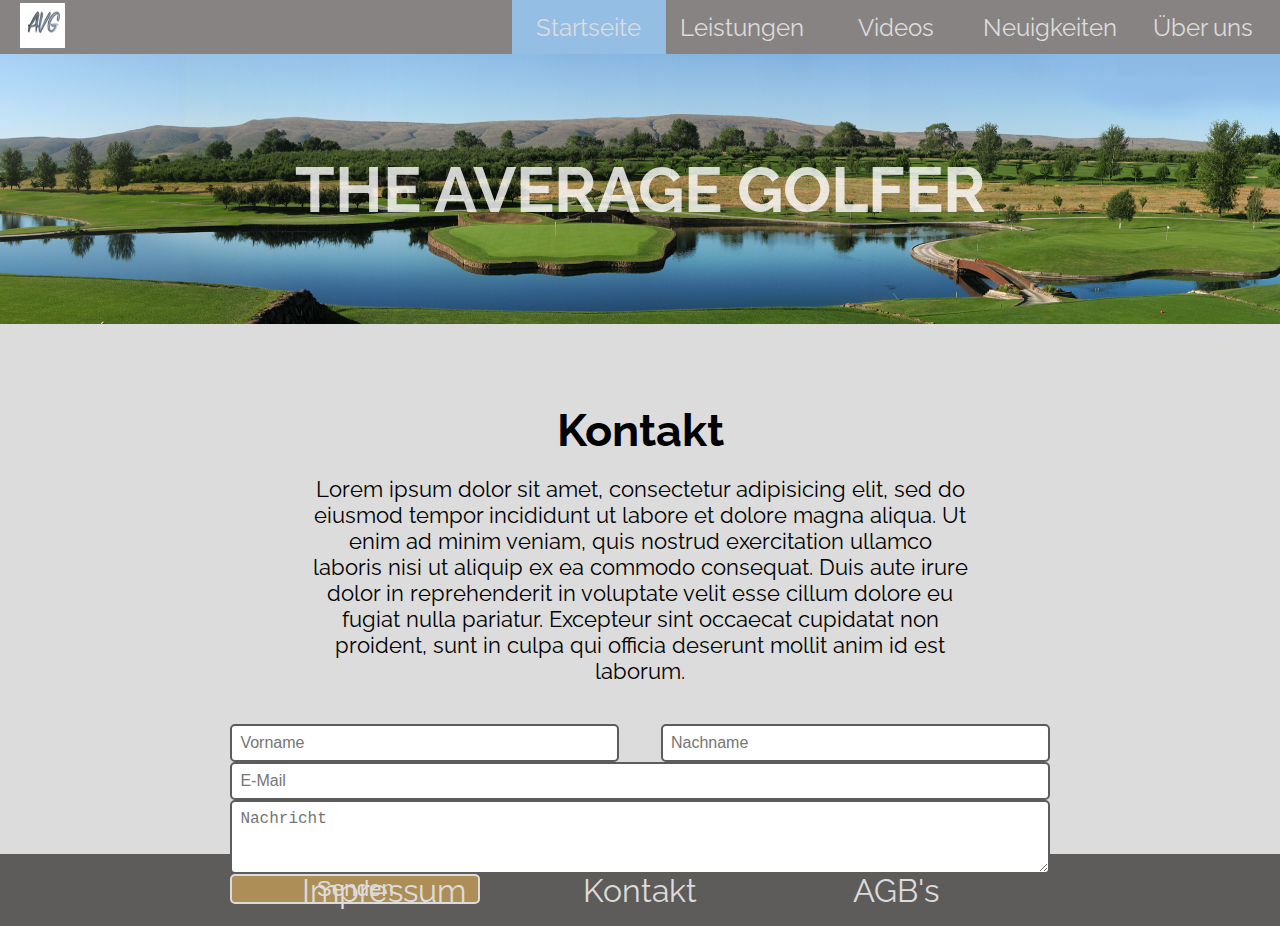
<file: Golfseite Average Golfer/AVG/AVG/kontakt.html>
<!DOCTYPE html>
<html lang="de">

	<head>
		<meta charset="utf-8">
		<meta name="viewport" content="width=device-width, initial-scale=1">
		<title>The Average Golfer</title>
		<link rel="stylesheet" type="text/css" href="CSS/main.css">
    <link href="https://fonts.googleapis.com/css?family=Lato|Raleway" rel="stylesheet">
		<script type="text/javascript" src="JS/index.js">

		</script>
	</head>

	<body>

    <!-- Navigationsleiste -->

    <nav>
      <div>
        <a href="index.html">
          <img src="Pics/AVG Logo SVG.png" alt="AVG Logo" id="logo-klein" >
        </a>
      </div>

      <ul class="nav-links">
        <li><a href="index.html" class="active">Startseite</a></li>
        <li><a href="leistungen.html">Leistungen</a></li>
        <li><a href="videos.html">Videos</a></li>
        <li><a href="neuigkeiten.html">Neuigkeiten</a></li>
        <li><a href="ueberuns.html">Über uns</a></li>
<!-- Drop Menu -->
      </ul>
      <div id="myMenu" class="menu">
        <a href="javascript:void(0)" class="closebtn" onclick="closeNav()">&times;</a>
        <a href="index.html" class="menu-link active">Startseite</a>
        <a href="leistungen.html" class="menu-link">Leistungen</a>
        <a href="videos.html" class="menu-link">Videos</a>
        <a href="neuigkeiten.html" class="menu-link">Neuigkeiten</a>
        <a href="ueberuns.html" class="menu-link">Über Uns</a>
      </div>

    <span id="open" onclick="openNav()">&equiv;</span>
    </nav>

<!-- Header Bildbereich -->

    <header>
    <div class="header-bild">
      <h1>THE AVERAGE GOLFER</h1>
    </div>

  </header>

<!-- Kontaktbereich -->

  <main>

    <section id="kontakt-bereich">

			<header id="intro-container">
				<h1>Kontakt</h1>
				<p>Lorem ipsum dolor sit amet, consectetur adipisicing elit, sed do eiusmod tempor incididunt ut labore et dolore magna aliqua. Ut enim ad minim veniam, quis nostrud exercitation ullamco laboris nisi ut aliquip ex ea commodo consequat. Duis aute irure dolor in reprehenderit in voluptate velit esse cillum dolore eu fugiat nulla pariatur. Excepteur sint occaecat cupidatat non proident, sunt in culpa qui officia deserunt mollit anim id est laborum.</p>
			</header>

			<form id="kontakt-formular" action="kontakt.html" method="post">

				<div>
          <!-- <label for="vorname" class="screenreader">Vorname:</label> -->
  				<input id="vorname" type="text" name="vorname" placeholder="Vorname">
  				<!-- <label for="nachname" class="screenreader">Nachname:</label> -->
  				<input id="nachname" type="text" name="nachname" placeholder="Nachname">
        </div>

				<!-- <label for="email" class="screenreader">E-Mail:</label> -->
				<input id="email" type="text" name="email" placeholder="E-Mail"
				pattern="(?:[a-z0-9!#$%&'*+\/=?^_`{|}~-]+(?:\.[a-z0-9!#$%&'*+\/=?^_`{|}~-]+)*|'(?:[\x01-\x08\x0b\x0c\x0e-\x1f\x21\x23-\x5b\x5d-\x7f]|\\[\x01-\x09\x0b\x0c\x0e-\x7f])*')@(?:(?:[a-z0-9](?:[a-z0-9-]*[a-z0-9])?\.)+[a-z0-9](?:[a-z0-9-]*[a-z0-9])?|\[(?:(?:(2(5[0-5]|[0-4][0-9])|1[0-9][0-9]|[1-9]?[0-9]))\.){3}(?:(2(5[0-5]|[0-4][0-9])|1[0-9][0-9]|[1-9]?[0-9])|[a-z0-9-]*[a-z0-9]:(?:[\x01-\x08\x0b\x0c\x0e-\x1f\x21-\x5a\x53-\x7f]|\\[\x01-\x09\x0b\x0c\x0e-\x7f])+)\])"
				title="Gib eine gültige E-Mail Adresse ein!">
				<!-- <label for="nachricht"class="screenreader" >Nachricht:</label> -->
				<textarea id="nachricht" name="Nachricht" placeholder="Nachricht"></textarea>
			  <button id="absendenbutton" class="btn-typ4" type="submit" name="absendenbutton">Senden</button>

			</form>
		</section>



  </main>

	<footer id="kontakt-footer">

			<a href="#" >Impressum</a>
			<a href="kontakt.html#kontakt-bereich" >Kontakt</a>
			<a href="#" >AGB's</a>

	</footer>

	</body>

</html>
</file>
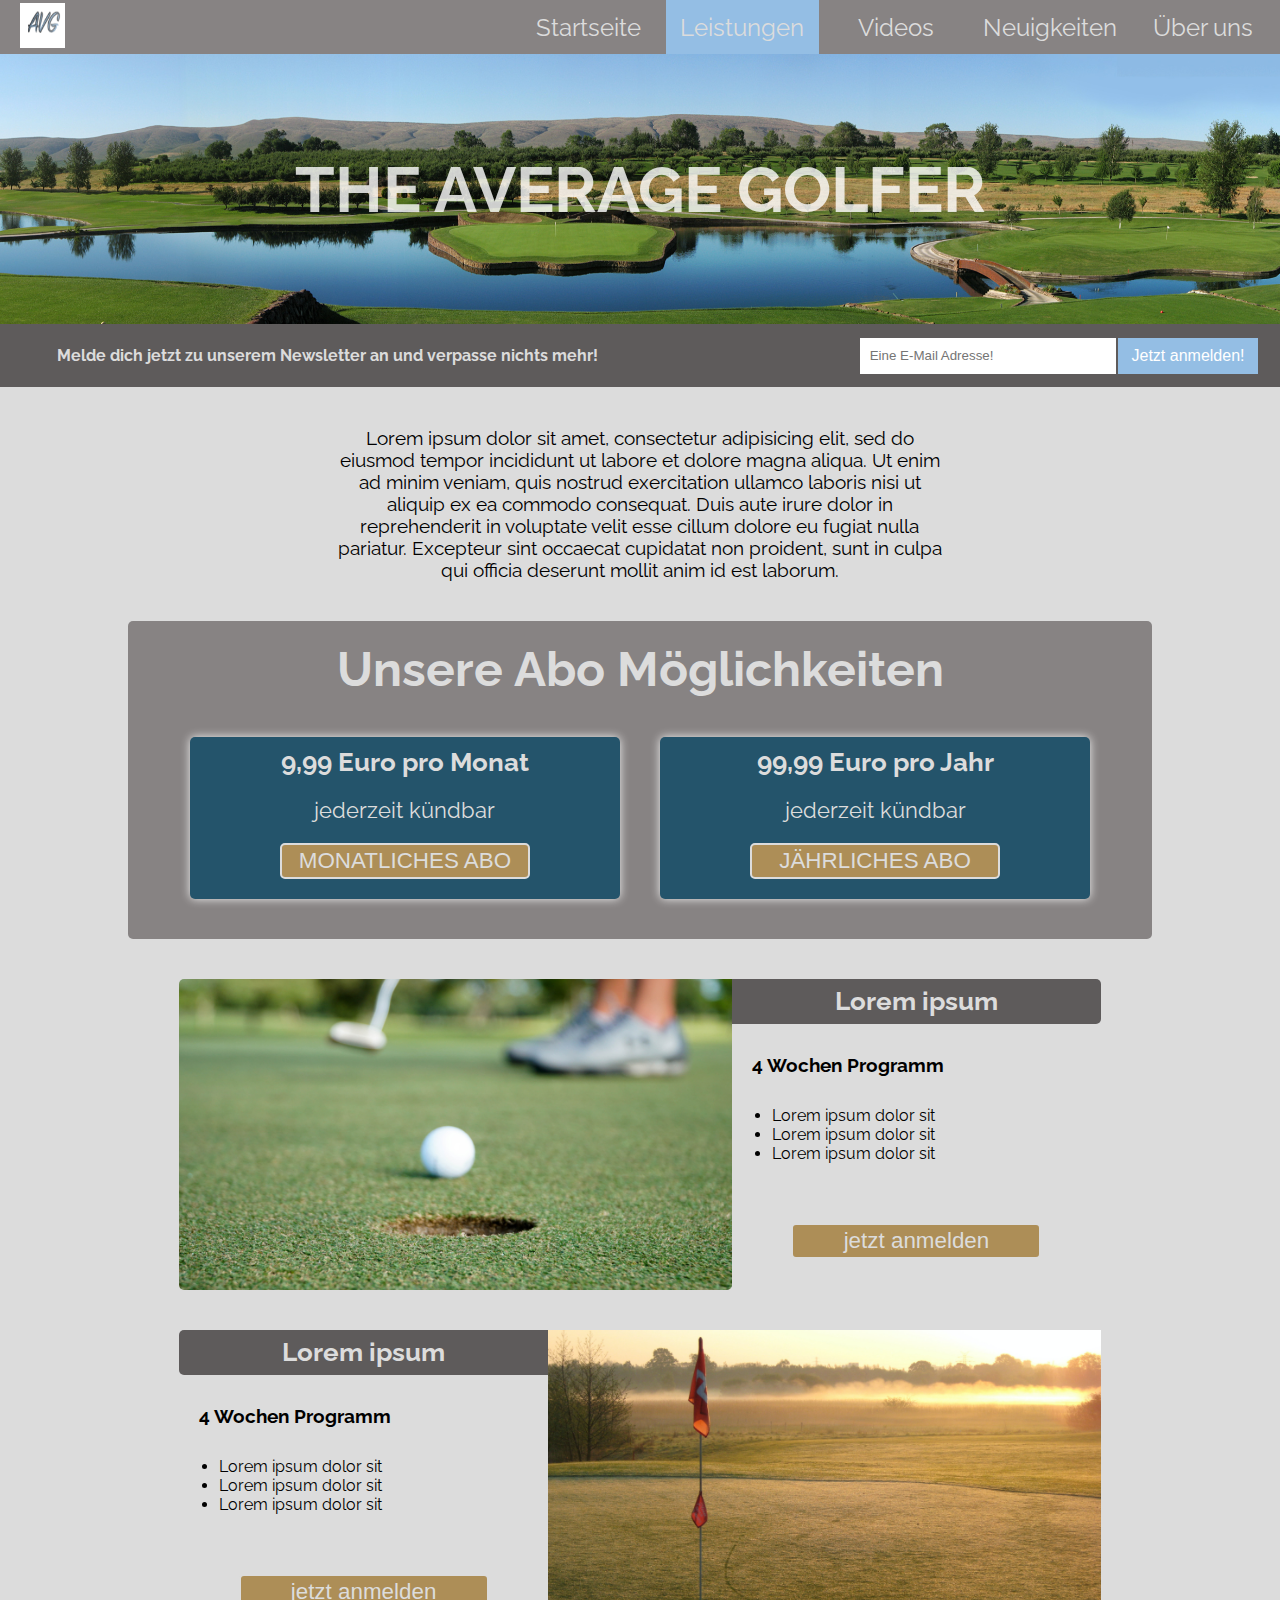
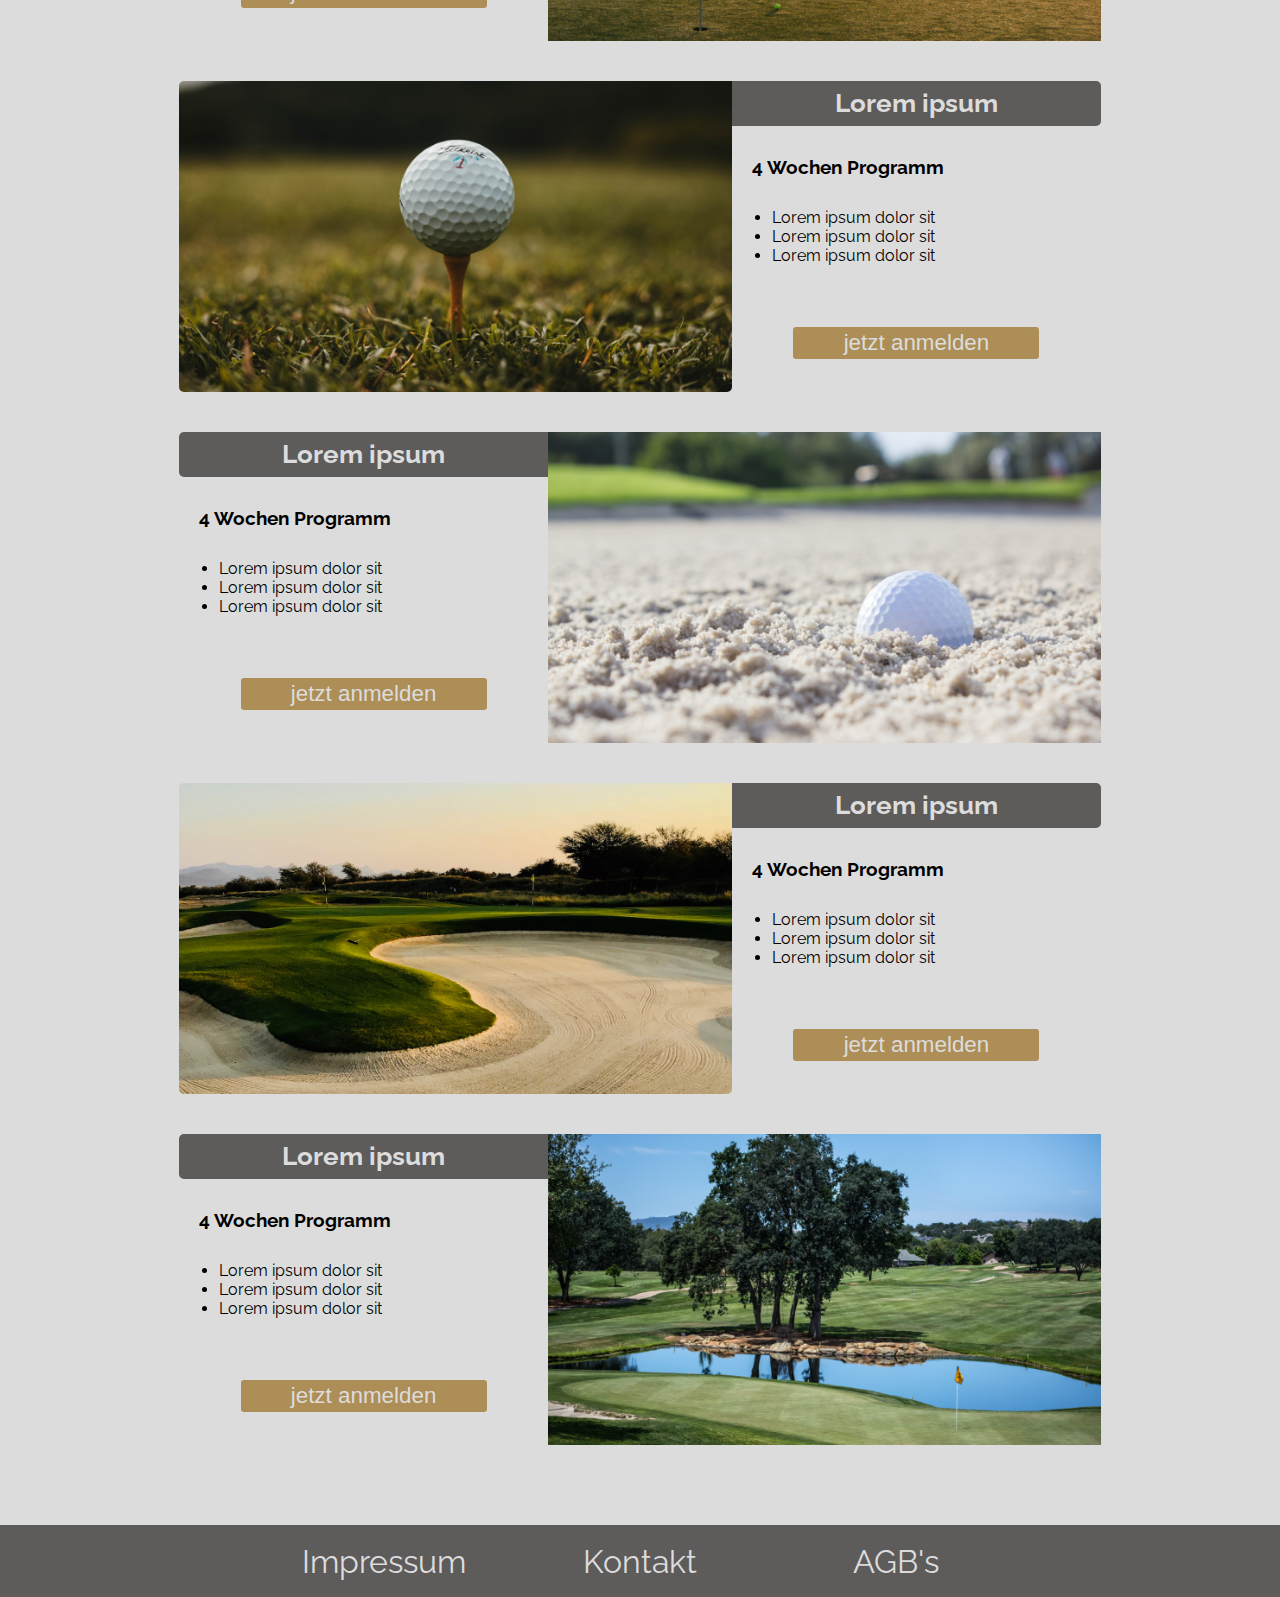
<file: Golfseite Average Golfer/AVG/AVG/leistungen.html>
<!DOCTYPE html>
<html lang="de">

	<head>
		<meta charset="utf-8">
		<meta name="viewport" content="width=device-width, initial-scale=1">
		<title>Leistungen</title>
		<link rel="stylesheet" type="text/css" href="CSS/main.css">
    <link href="https://fonts.googleapis.com/css?family=Lato|Raleway" rel="stylesheet">
		<script type="text/javascript" src="JS/index.js">

		</script>
	</head>

	<body>

    <!-- Navigationsleiste -->

    <nav>
      <div>
        <a href="index.html">
          <img src="Pics/AVG Logo SVG.png" alt="AVG Logo" id="logo-klein" >
        </a>
      </div>

      <ul class="nav-links">
        <li><a href="index.html">Startseite</a></li>
        <li><a href="leistungen.html"  class="active">Leistungen</a></li>
        <li><a href="videos.html">Videos</a></li>
        <li><a href="neuigkeiten.html">Neuigkeiten</a></li>
        <li><a href="ueberuns.html">Über uns</a></li>
<!-- Drop Menu -->
      </ul>
      <div id="myMenu" class="menu">
        <a href="javascript:void(0)" class="closebtn" onclick="closeNav()">&times;</a>
        <a href="index.html" class="menu-link">Startseite</a>
        <a href="leistungen.html" class="menu-link active">Leistungen</a>
        <a href="videos.html" class="menu-link">Videos</a>
        <a href="neuigkeiten.html" class="menu-link">Neuigkeiten</a>
        <a href="ueber-uns.html" class="menu-link">Über Uns</a>
      </div>

    <span id="open" onclick="openNav()">&equiv;</span>
    </nav>

<!-- Header Bildbereich -->

    <header>
    <div class="header-bild">
      <h1>THE AVERAGE GOLFER</h1>
    </div>

  </header>

  <!-- Newsletterbereich -->

  <section id="newsletter">
    <div >
      <p><strong>Melde dich jetzt zu unserem Newsletter an und verpasse nichts mehr!</strong></p>
    </div>

    <form id="news" action="index.html" method="post">
      <label for="email-input"></label>
      <input type="email" name="e-mail" placeholder=" Eine E-Mail Adresse!"
      pattern="(?:[a-z0-9!#$%&'*+\/=?^_`{|}~-]+(?:\.[a-z0-9!#$%&'*+\/=?^_`{|}~-]+)*|'(?:[\x01-\x08\x0b\x0c\x0e-\x1f\x21\x23-\x5b\x5d-\x7f]|\\[\x01-\x09\x0b\x0c\x0e-\x7f])*')@(?:(?:[a-z0-9](?:[a-z0-9-]*[a-z0-9])?\.)+[a-z0-9](?:[a-z0-9-]*[a-z0-9])?|\[(?:(?:(2(5[0-5]|[0-4][0-9])|1[0-9][0-9]|[1-9]?[0-9]))\.){3}(?:(2(5[0-5]|[0-4][0-9])|1[0-9][0-9]|[1-9]?[0-9])|[a-z0-9-]*[a-z0-9]:(?:[\x01-\x08\x0b\x0c\x0e-\x1f\x21-\x5a\x53-\x7f]|\\[\x01-\x09\x0b\x0c\x0e-\x7f])+)\])"
      title=" Gib eine gültige E-Mail Adresse ein!">

      <button class="btn-typ1" type="submit" name="button">Jetzt anmelden!</button>
    </form>
  </section>

  <main>
    <p id="anbot-beschr" >Lorem ipsum dolor sit amet, consectetur adipisicing elit, sed do eiusmod tempor incididunt ut labore et dolore magna aliqua. Ut enim ad minim veniam, quis nostrud exercitation ullamco laboris nisi ut aliquip ex ea commodo consequat. Duis aute irure dolor in reprehenderit in voluptate velit esse cillum dolore eu fugiat nulla pariatur. Excepteur sint occaecat cupidatat non proident, sunt in culpa qui officia deserunt mollit anim id est laborum.</p>
    <section class="abo">
      <h2>Unsere Abo Möglichkeiten</h2>
      <div >
        <article class="anbot">
          <h2>9,99 Euro pro Monat</h2>
          <p>jederzeit kündbar</p>
          <button type="button" class="btn-typ4">MONATLICHES ABO</button>
        </article>
        <article class="anbot">
          <h2>99,99 Euro pro Jahr</h2>
          <p>jederzeit kündbar</p>
          <button type="button" class="btn-typ4">JÄHRLICHES ABO</button>
        </article>
      </div>
    </section>

    <section class="leist-box1">
      <img src="Pics/Putting.jpg" alt="Putting Foto">
      <article class="leist-box-inhalt1">
        <h2>Lorem ipsum</h2>
        <h3>4 Wochen Programm</h3>
        <ul>
          <li>Lorem ipsum dolor sit</li>
          <li>Lorem ipsum dolor sit</li>
          <li>Lorem ipsum dolor sit</li>
        </ul>
        <button type="button" class="btn-typ4">jetzt anmelden</button>
      </article>
    </section>

    <section class="leist-box2">
      <img src="Pics/Chipping.jpg" alt="Chipping Foto">
      <article class="leist-box-inhalt2">
        <h2>Lorem ipsum</h2>
        <h3>4 Wochen Programm</h3>
        <ul>
          <li>Lorem ipsum dolor sit</li>
          <li>Lorem ipsum dolor sit</li>
          <li>Lorem ipsum dolor sit</li>
        </ul>
        <button type="button" class="btn-typ4">jetzt anmelden</button>
      </article>
    </section>

    <section class="leist-box1">
      <img src="Pics/Abschlag.jpg" alt="Driver Foto">
      <article class="leist-box-inhalt1">
        <h2>Lorem ipsum</h2>
        <h3>4 Wochen Programm</h3>
        <ul>
          <li>Lorem ipsum dolor sit</li>
          <li>Lorem ipsum dolor sit</li>
          <li>Lorem ipsum dolor sit</li>
        </ul>
        <button type="button" class="btn-typ4">jetzt anmelden</button>
      </article>
    </section>

    <section class="leist-box2">
      <img src="Pics/Bunker.jpg" alt="Bunker Foto">
      <article class="leist-box-inhalt2">
        <h2>Lorem ipsum</h2>
        <h3>4 Wochen Programm</h3>
        <ul>
          <li>Lorem ipsum dolor sit</li>
          <li>Lorem ipsum dolor sit</li>
          <li>Lorem ipsum dolor sit</li>
        </ul>
        <button type="button" class="btn-typ4">jetzt anmelden</button>
      </article>
    </section>

    <section class="leist-box1">
      <img src="Pics/Kurs.jpg" alt="Kurs Foto">
      <article class="leist-box-inhalt1">
        <h2>Lorem ipsum</h2>
        <h3>4 Wochen Programm</h3>
        <ul>
          <li>Lorem ipsum dolor sit</li>
          <li>Lorem ipsum dolor sit</li>
          <li>Lorem ipsum dolor sit</li>
        </ul>
        <button type="button" class="btn-typ4">jetzt anmelden</button>
      </article>
    </section>

    <section class="leist-box2">
      <img src="Pics/Kurs 2.jpg" alt="Kurs2 Foto">
      <article class="leist-box-inhalt2">
        <h2>Lorem ipsum</h2>
        <h3>4 Wochen Programm</h3>
        <ul>
          <li>Lorem ipsum dolor sit</li>
          <li>Lorem ipsum dolor sit</li>
          <li>Lorem ipsum dolor sit</li>
        </ul>
        <button type="button" class="btn-typ4">jetzt anmelden</button>
      </article>
    </section>

  </main>


	<footer>

			<a href="#" >Impressum</a>
			<a href="kontakt.html#kontakt-bereich" >Kontakt</a>
			<a href="#" >AGB's</a>

	</footer>

	</body>

</html>
</file>
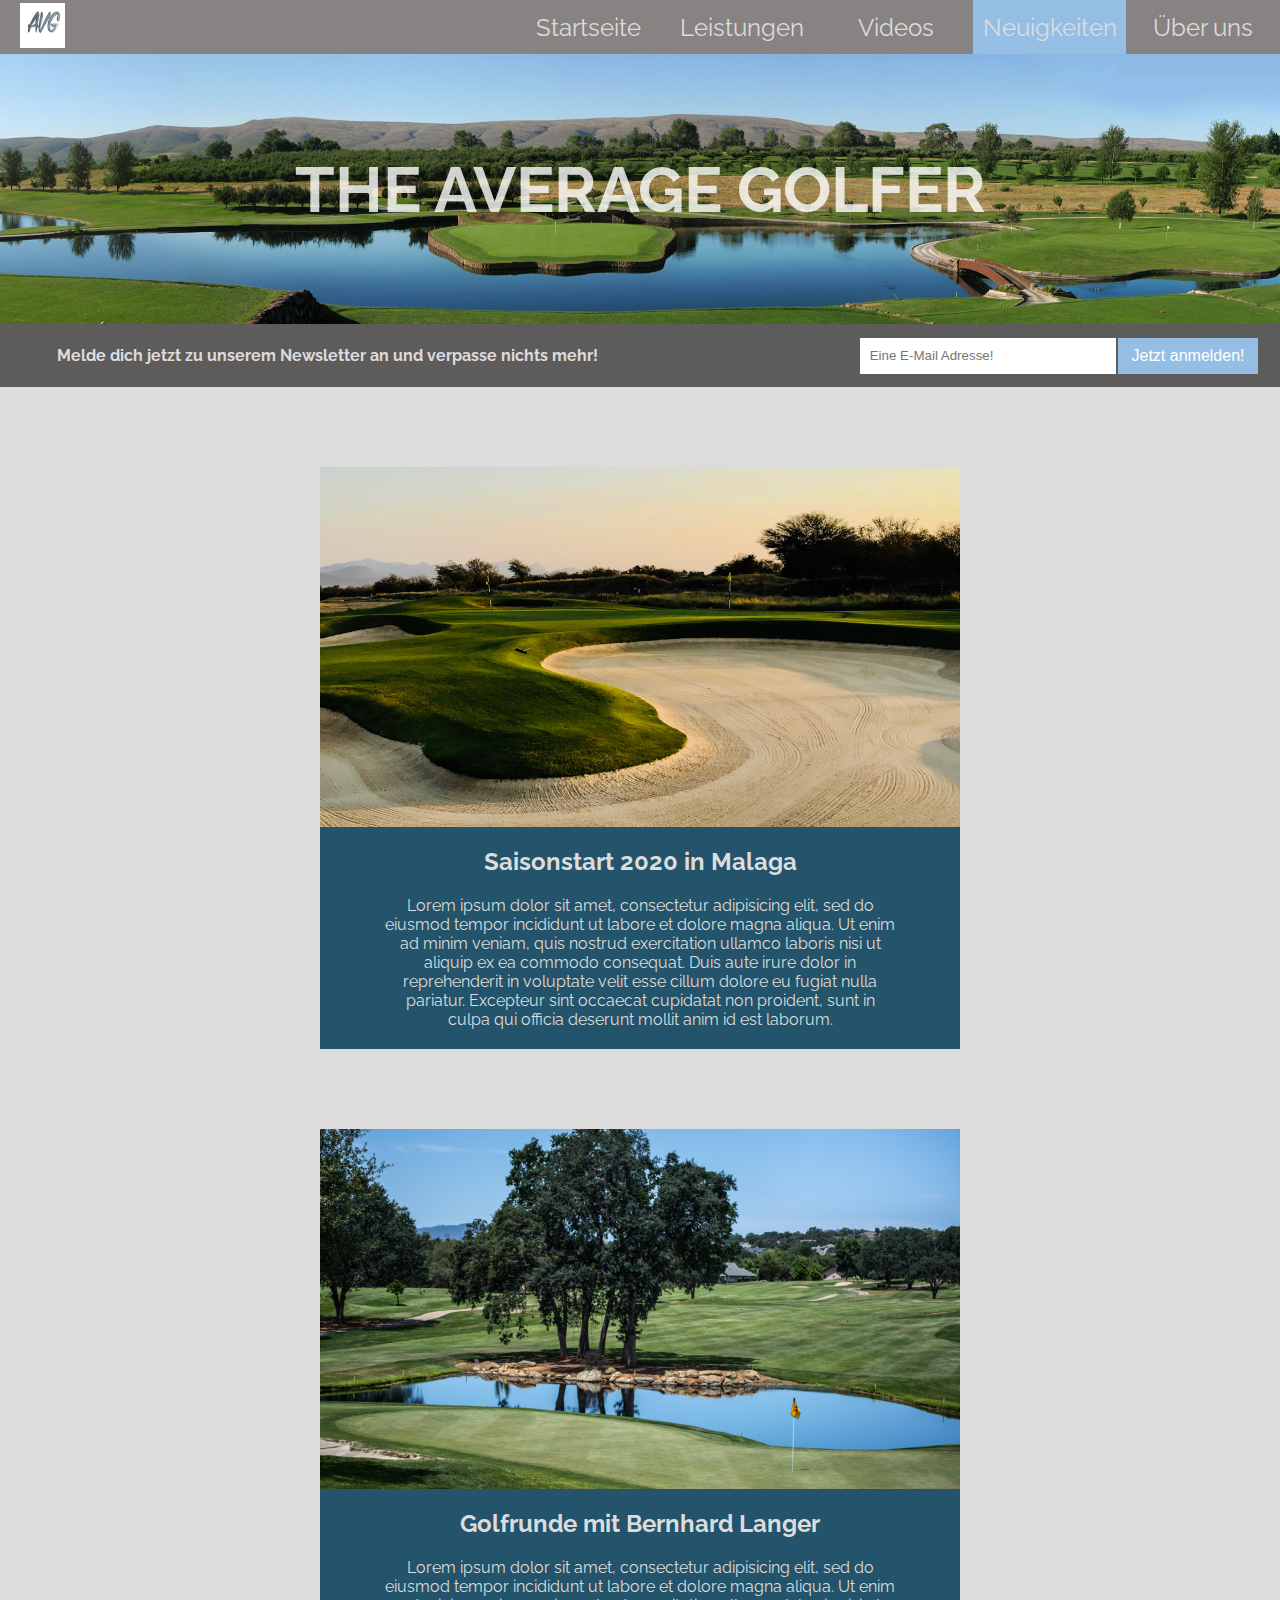
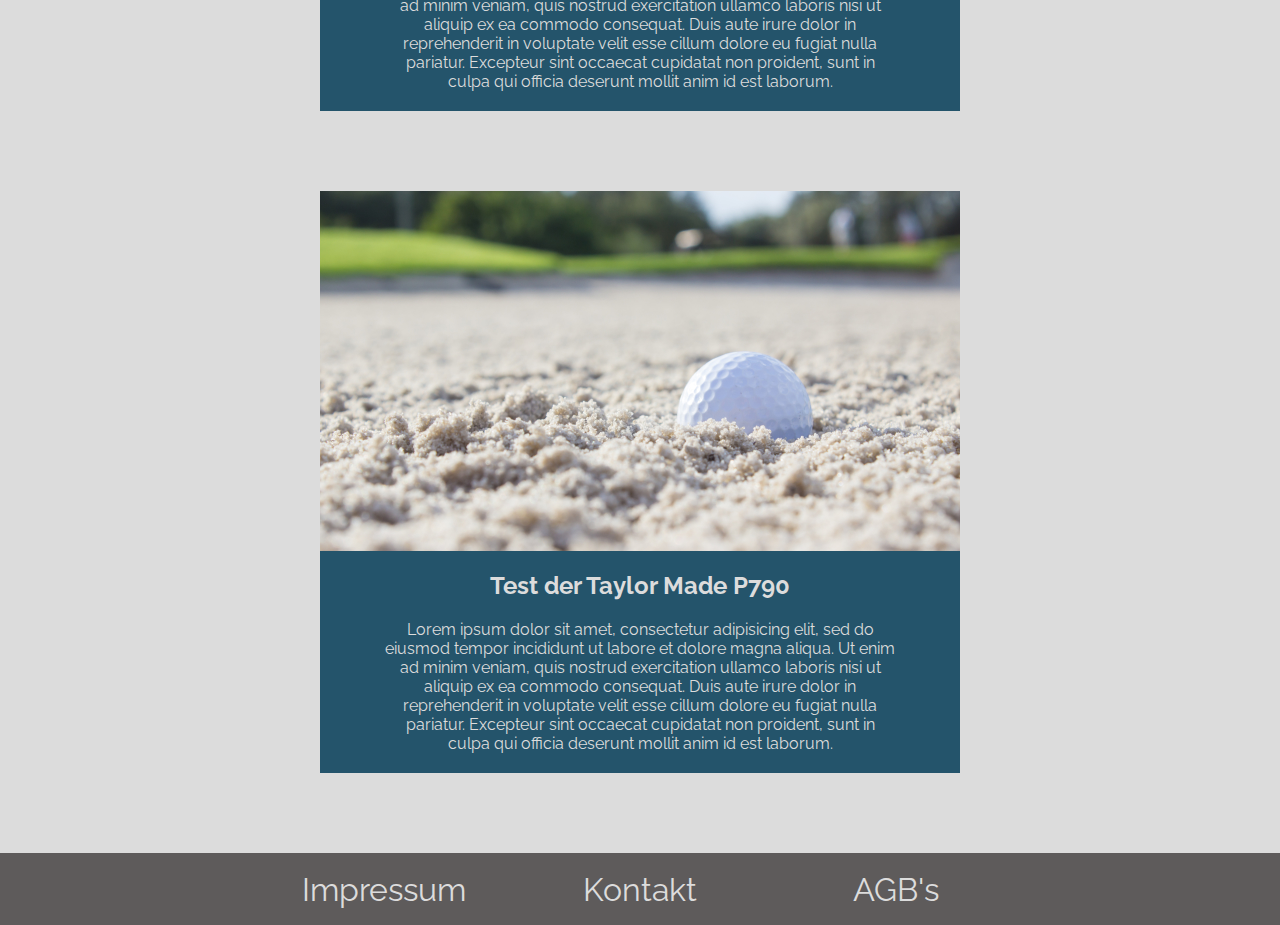
<file: Golfseite Average Golfer/AVG/AVG/neuigkeiten.html>
<!DOCTYPE html>
<html lang="de">

	<head>
		<meta charset="utf-8">
		<meta name="viewport" content="width=device-width, initial-scale=1">
		<title>The Average Golfer</title>
		<link rel="stylesheet" type="text/css" href="CSS/main.css">
    <link href="https://fonts.googleapis.com/css?family=Lato|Raleway" rel="stylesheet">
		<script type="text/javascript" src="JS/index.js">

		</script>
	</head>

	<body>

    <!-- Navigationsleiste -->

    <nav>
      <div>
        <a href="index.html">
          <img src="Pics/AVG Logo SVG.png" alt="AVG Logo" id="logo-klein" >
        </a>
      </div>

      <ul class="nav-links">
        <li><a href="index.html">Startseite</a></li>
        <li><a href="leistungen.html">Leistungen</a></li>
        <li><a href="videos.html">Videos</a></li>
        <li><a href="neuigkeiten.html"  class="active">Neuigkeiten</a></li>
        <li><a href="ueberuns.html">Über uns</a></li>
<!-- Drop Menu -->
      </ul>
      <div id="myMenu" class="menu">
        <a href="javascript:void(0)" class="closebtn" onclick="closeNav()">&times;</a>
        <a href="index.html" class="menu-link">Startseite</a>
        <a href="leistungen.html" class="menu-link">Leistungen</a>
        <a href="videos.html" class="menu-link">Videos</a>
        <a href="neuigkeiten.html" class="menu-link active">Neuigkeiten</a>
        <a href="ueberuns.html" class="menu-link">Über Uns</a>
      </div>

    <span id="open" onclick="openNav()">&equiv;</span>
    </nav>

<!-- Header Bildbereich -->

    <header>
    <div class="header-bild">
      <h1>THE AVERAGE GOLFER</h1>
    </div>

  </header>

  <!-- Newsletterbereich -->

  <section id="newsletter">
    <div >
      <p><strong>Melde dich jetzt zu unserem Newsletter an und verpasse nichts mehr!</strong></p>
    </div>

    <form id="news" action="index.html" method="post">
      <label for="email-input"></label>
      <input type="email" name="e-mail" placeholder=" Eine E-Mail Adresse!"
      pattern="(?:[a-z0-9!#$%&'*+\/=?^_`{|}~-]+(?:\.[a-z0-9!#$%&'*+\/=?^_`{|}~-]+)*|'(?:[\x01-\x08\x0b\x0c\x0e-\x1f\x21\x23-\x5b\x5d-\x7f]|\\[\x01-\x09\x0b\x0c\x0e-\x7f])*')@(?:(?:[a-z0-9](?:[a-z0-9-]*[a-z0-9])?\.)+[a-z0-9](?:[a-z0-9-]*[a-z0-9])?|\[(?:(?:(2(5[0-5]|[0-4][0-9])|1[0-9][0-9]|[1-9]?[0-9]))\.){3}(?:(2(5[0-5]|[0-4][0-9])|1[0-9][0-9]|[1-9]?[0-9])|[a-z0-9-]*[a-z0-9]:(?:[\x01-\x08\x0b\x0c\x0e-\x1f\x21-\x5a\x53-\x7f]|\\[\x01-\x09\x0b\x0c\x0e-\x7f])+)\])"
      title=" Gib eine gültige E-Mail Adresse ein!">

      <button class="btn-typ1" type="submit" name="button">Jetzt anmelden!</button>
    </form>
  </section>

  <main id="neu-main">
    <section id="neues">
        <article id="neues1">
        <img src="Pics/Kurs.jpg" alt="Golfkurs">
        <h2>Saisonstart 2020 in Malaga</h2>
        <p>Lorem ipsum dolor sit amet, consectetur adipisicing elit, sed do eiusmod tempor incididunt ut labore et dolore magna aliqua. Ut enim ad minim veniam, quis nostrud exercitation ullamco laboris nisi ut aliquip ex ea commodo consequat. Duis aute irure dolor in reprehenderit in voluptate velit esse cillum dolore eu fugiat nulla pariatur. Excepteur sint occaecat cupidatat non proident, sunt in culpa qui officia deserunt mollit anim id est laborum.</p>
      </article>

      <article id="neues2">
        <img src="Pics/Kurs 2.jpg" alt="Golfkurs">
        <h2>Golfrunde mit Bernhard Langer</h2>
        <p>Lorem ipsum dolor sit amet, consectetur adipisicing elit, sed do eiusmod tempor incididunt ut labore et dolore magna aliqua. Ut enim ad minim veniam, quis nostrud exercitation ullamco laboris nisi ut aliquip ex ea commodo consequat. Duis aute irure dolor in reprehenderit in voluptate velit esse cillum dolore eu fugiat nulla pariatur. Excepteur sint occaecat cupidatat non proident, sunt in culpa qui officia deserunt mollit anim id est laborum.</p>
      </article>

      <article id="neues3">
        <img src="Pics/Bunker.jpg" alt="Bunker">
        <h2>Test der Taylor Made P790</h2>
        <p>Lorem ipsum dolor sit amet, consectetur adipisicing elit, sed do eiusmod tempor incididunt ut labore et dolore magna aliqua. Ut enim ad minim veniam, quis nostrud exercitation ullamco laboris nisi ut aliquip ex ea commodo consequat. Duis aute irure dolor in reprehenderit in voluptate velit esse cillum dolore eu fugiat nulla pariatur. Excepteur sint occaecat cupidatat non proident, sunt in culpa qui officia deserunt mollit anim id est laborum.</p>
      </article>

    </section>

  </main>

	<footer>

			<a href="#" >Impressum</a>
			<a href="kontakt.html#kontakt-bereich" >Kontakt</a>
			<a href="#" >AGB's</a>

	</footer>

	</body>

</html>
</file>
<file: Golfseite Average Golfer/AVG/AVG/CSS/main.css>
*  {
  margin: 0;
  padding: 0;
  border: 0;
  }

  body {
    font-family: 'Raleway', 'Lato', 'Helvetiva Neue', 'Arial', sans-serif;
    background-color: #dcdcdc;
    }

  :focus {
    outline: none;
  -webkit-box-shadow: 0 0 2px 2px #F0F0F0;
          box-shadow: 0 0 2px 2px #F0F0F0;
  -webkit-box-shadow: 0 0 10px #F0F0F0;
          box-shadow: 0 0 10px #F0F0F0;

  }

  /* Farben */

  /* Hellblau  #94BEE4 rgb(148, 190, 228)
  Ocker        #AD8E57 rgb(173, 142, 87)
  Blau         #24546B rgb(36, 84, 107)
  leicht grau  #dcdcdc
  grau Nav     #878383
  dunkel grau  #5e5b5b
  */

/* -- Navigationsleiste -- */


  nav {
    display: flex;
    justify-content: space-between;
    align-items: center;
    background-color: #878383;
    width: 100%;
    height: 6vh;
  }

  .nav-links {
    display: flex;
    align-items: center;
    height: 100%;
    width: 60%;
    }

  .nav-links > li {
    display: flex;
    justify-content: center;
    list-style: none;
    height: 100%;
    width: 28%;
      }

  .nav-links > li > a {
    display: flex;
    justify-content: center;
    align-items: center;
    text-decoration: none;
    color: #dcdcdc;
    font-size: 2rem;
    height: 100%;
    width: 100%;
      }

.nav-links > li > a:hover {
  background-color: #94BEE4;
  color: #878383;
  }

#logo-klein {
  width: 45px;
  height: 45px;
  margin-left: 20px;
  }

.active {
  background-color: #94BEE4;
  color: #878383;
  }

/* The side navigation menu */
.menu {
  display: flex;
  flex-direction: column;
  height: 100%; /* 100% Full-height */
  width: 0; /* 0 width - change this with JavaScript */
  position: fixed; /* Stay in place */
  z-index: 1; /* Stay on top */
  top: 0; /* Stay at the top */
  right: 0;
  background-color: #5e5b5b;
  overflow-x: hidden; /* Disable horizontal scroll */
  /* padding-top: 6vh; */
  transition: 0.5s; /* 0.5 second transition effect to slide in the sidenav */
}

.menu-link {
  display: flex;
  padding-left: 40px;
  align-items: center;
  width: 100%;
  text-decoration: none;
  height: 14%;
  color: #dcdcdc;
  font-size: 2rem;
}

.menu-link:hover {
  background-color: #878383;
  color: #94BEE4;
  outline: none;
  box-shadow: 0  0 2px 2px #AD8E57;
}

/* Position and style the close button (top right corner) */
.closebtn {
  display: flex;
  justify-content: center;
  align-items: center;
  width: 100%;
  color: #dcdcdc;
  top: 0;
  height: 6vh;
  text-decoration: none;
  font-size: 2.6rem;
  }

  .closebtn:hover {
    color: #94BEE4;
    box-shadow: 0  0 2px 2px #AD8E57;
    }

#open {
  display: flex;
  justify-content: center;
  align-items: center;
  line-height: 50px;
  border: 3px solid #dcdcdc;
  border-radius: 5px;
  float: right;
  font-size: 1.2rem;
  margin-right: 20px;
  width: 40px;
  height: 40px;
  color: #dcdcdc;
  cursor: pointer;
}

@media (max-width: 420px ) {
  #open {
    width: 22px;
    height: 22px;
  }
  .menu { max-width: 200px;}
  .menu-link { padding: 10px;}
  nav { height: 8vh;}
  .closebtn {height: 8vh;}
}

@media (min-width: 1023px) {
  #open { display: none;}
}

@media (max-width: 1024px) {
  #open { display: flex;}
  .nav-links  {display: none;}
}

@media (max-width: 1400px) {
  .nav-links > li > a {
    font-size: 1.5rem;
  }

}

/* -- Bildbereich -- */

.header-bild {
  display: flex;
  justify-content: center;
  align-items: center;
  background-image: url(../Pics/Header-groß.png);
  background-size: cover;
  background-repeat: no-repeat;
  background-attachment: inherit;
  background-position: center center;
  width: 100%;
  height: 30vh;
  }

.header-bild > h1 {
  color: rgba(255, 255, 255, .8);
  font-size: 4rem;
}

@media (max-width: 1024px) {
  .header-bild { height: 25vh;}
}

@media (max-width: 768px) {
  .header-bild > h1 { font-size: 3rem;}
}

@media (max-width: 570px) {
  .header-bild > h1 { font-size: 2.4rem;}
}
@media (max-width: 430px) {
  .header-bild > h1 { font-size: 1.8rem;}
}

/* Newsletter */

#newsletter {
  background-color: #5e5b5b;
  height: 7vh;
  width: 100%;
  display: flex;
  justify-content: space-between;
  align-items: center;
  color: rgba(255, 255, 255, .8);
  font-size: 1.6rem;
}

#newsletter > div {
  display: flex;
  justify-content: flex-start;
  align-items: center;
  height: 100%;
  width: 65%;
  padding-left: 20px;
}

#newsletter p {
  font-size: 1.6rem;
  margin: 0;
}

#news {
  display: flex;
  justify-content: flex-end;
  align-items: center;
  width: 35%;
  height: 100%;
  padding-right: 20px;

  }

  #news input {
    min-width: 250px;
    height: 36px;
    color: #5e5b5b;
    padding-left: 6px;
  }

@media (max-width: 1400px) {

  #newsletter p { font-size: 1rem;}
  #newsletter > div { width: 60%;}
}

@media (max-width: 1100px) {
  .btn-typ1 { min-width: 180px;}
}

@media (max-width: 1024px) {

  #newsletter > div { display: none;}

  #news {
    width: 100%;
    justify-content: center;
    align-items: center;
    padding: 0;
  }
}

@media (max-width: 470px) {
  #newsletter {
    flex-direction: column;
    height: 10vh;
  }

  #news {
    flex-direction: column;
    width: 80%;
  }
  #news input {
    width: 100%;
    padding-left: 0;
    margin-bottom: 3px;
    height: 25px;
  }

  #news > .btn-typ1 {
  width: 100%;
  height: 25px;
  }
}

/* -- Hauptseite -- */

main {
  display: flex;
  flex-direction: column;
  width: 80%;
  margin: 0 auto;
}

/* -- Intro Bereich -- */

.intro {
  display: flex;
  flex-direction: column;
  /* justify-content: center; */
  align-items: center;
  margin-top: 40px;
}

.intro > h2 {
  margin-top: 20px;
  font-size: 2rem;
}

.intro > p {
  margin-top: 20px;
  width: 70%;
  font-size: 1.4rem;
}

.AVG-logo {
  width: 100px;
  height: 100px;
  }

  @media (max-width: 470px) {
    .intro > p { width: 100%;}
  }

/* -- Leistungsbereich -- */

.leistungen {
    display: flex;
    flex-direction: column;
    width: 100%;
    border-radius: 5px;
    margin-top: 80px;
  }

.leist-header {
  display: flex;
  justify-content: center;
  align-items: center;
  /* margin-bottom: 5px; */

}

.leist-header > p {
  display: flex;
  justify-content: center;
  align-items: center;
  background-color: #24546B;
  color: #dcdcdc;
  border-radius: 5px 5px 0 0;
  height: 6vh;
  width: 22%;
  margin: 0 9px 0 9px;
  font-size: 2rem;
  cursor: pointer;
}

.leist-header > p:hover {
  background-color: #878383;
  color: #94BEE4;
}

.leist-main {
  display: flex;
  width: 100%;
  height: 100%;
  margin: 0 auto;
  border: 1px solid #878383;
  border-radius: 5px;

  }

.leist-main > div {
  width: 50%;
  }

.leist-beschr {
  width: 50%;
  display: flex;
  flex-direction: column;
  justify-content: space-between;
  align-items: center;
}

.leist-beschr > h2 {
  text-align: center;
  line-height: 6vh;
  background-color: #878383;
  color: #dcdcdc;
  width: 100%;
  height: 6vh;
  border-radius: 0 5px 0 0;
  font-size: 2rem;
}

.leist-beschr > p {
  width: 60%;
  padding: 5px;
  font-size: 1.4rem;
  }

.leist-beschr > .btn-typ2 {
  margin-bottom: 20px;
}

.bilder {
  display: flex;
  width: 100%;
  height: 100%;
  background-size: cover;
  background-position: center center;
  border-radius: 5px 0 5px 5px;
}

@media (max-width: 2100px) {
  .leist-beschr > p {
    width: 80%;
    margin-top: 20px;
  }
  .leist-beschr > .btn-typ2 {margin-top: 20px;}
}

@media (max-width: 1500px) {
  .leist-beschr > p { margin-top: 20px;}
}

@media (max-width: 1400px) {
  .leist-main {
    flex-direction: column;
    justify-content: center;
    align-items: center;
    width: 100%;
    margin: 0 auto;
      }
  .leist-main > div {
    width: 100%;
  }
  .bilder {border-radius: 5px 5px 0 0;}
  .leist-beschr > p { width: 90%; }
  .leist-beschr > h2 {border-radius: 0;}
  }

  @media (max-width: 768px) {
    .leist-beschr > p { font-size: 1.2rem;}
    .leist-header > p {
      width: 30%;
      font-size: 1.6rem; }
    .leist-beschr > .btn-typ2 {font-size: 1.6rem;}
  }

  @media (max-width: 600px) {

    .leist-header > p {font-size: 1.4rem;}
    .leist-beschr > p {
      font-size: 1rem;
      margin: 0 4px 0 4px;
    }
  }

   @media (max-width: 450px) {
     .leist-header {
       flex-direction: column;
       width: 100%;
       margin-bottom: 5px;
     }
     .leist-header > p {
       width: 100%;
       font-size: 1.4rem;
       margin: 5px;
       border-radius: 5px;
     }
     .bilder { min-height: 250px;}
       }

/* -- Videobereich -- */

.videos {
  display: flex;
  flex-direction: column;
  justify-content: space-between;
  align-items: center;
  width: 100%;
  margin-top: 80px;
  background-color: #5e5b5b;
  border-radius: 5px;
}

.videos > h2 {
  margin-top: 20px;
  font-size: 2rem;
  color: #dcdcdc;
}

.videos div {
  display: flex;
  justify-content: space-between;
  width: 100%;
  margin: 20px 0;
}

.videos video {
  width: 30%;
  border-radius: 5px;
}

.videos .btn-typ3 {
  min-width: 200px;
  margin-bottom: 20px;
}

@media (max-width: 1400px) {
  .videos div {
    flex-direction: column;
    align-items: center;
    margin: 20px 0;
  }
  .videos video {
    width: 80%;
    margin: 10px 0;
  }
}

@media (max-width: 1025px) {
  .videos video {
    width: 100%;
    border-radius: 0;
  }
}

/* --Neuigkeitenbereich -- */

.neuigkeiten {
  display: flex;
  flex-direction: column;
  align-items: center;
  margin-top: 80px;
  border: 1px solid #24546B;
  border-radius: 5px;
}

.neuigkeiten > h2 {
  margin: 20px 0;
  font-size: 2rem;
  color: #24546B;
}

.neuigkeiten div {
  display: flex;
  justify-content: space-between;
}

.neu {
  display: flex;
  flex-direction: column;
  justify-content: center;
  align-items: center;
  width: 30%;
  }

.neu  img {
  width: 100%;
  border-radius: 5px;
  }

.neu a {
  text-decoration: none;
  margin: 20px 0;
  font-size: 1.4rem;
  color: #24546B;
  font-weight: bold;
}

.neu a:hover {
  color: #AD8E57;

}

@media (max-width: 1750px) {
  .neu a {font-size: 1.2rem;}
}

@media (max-width: 1400px) {
  .neuigkeiten div {
    flex-direction: column;
    align-items: center;
  }
  .neu {width: 80%;}
  .neu img {border-radius: 5px;}
}

@media (max-width: 1025px) {
  .neu {width: 100%;}
  .neu img {border-radius: 0;}
}

@media (max-width: 374px) {
  .neu a {font-size: 1.05rem;}

}

/* -- Footer -- */

footer {
  display: flex;
  justify-content: flex-end;
  align-items: center;
  height: 8vh;
  width: 100%;
  background-color: #5e5b5b;
  margin-top: 80px;
}

footer > a {
  display: flex;
  justify-content: center;
  align-items: center;
  height: 100%;
  color: #dcdcdc;
  font-size: 2rem;
  text-decoration: none;
  width: 15%;
}

footer a:hover {
  background-color: #878383;
  color: #94BEE4;
}

@media (max-width: 1400px) {
  footer {justify-content: center;}
  footer a {width: 20%;}
}

@media (max-width: 800px) {
  footer a {
    width: 25%;
    font-size: 1.6rem;
  }
}

@media (max-width: 500px) {
  footer a {
    width: 31%;
    font-size: 1.3rem;
  }
}



/* Butttons */

.btn-typ1 {
  background-color: #94BEE4;
  height: 36px;
  width: 140px;
  margin-left: 2px;
  margin-right: 2px;
  padding: 0 2px 0 2px;
  font-size: 1rem;
  color: rgba(255, 255, 255, 1);
  border: 2px solid #94BEE4;


    }

.btn-typ1:hover {
    border: 2px solid #dcdcdc;
    -webkit-transition: border .5s ease-in-out;
    transition: border .5s ease-in-out;

}

.btn-typ2 {
  display: flex;
  justify-content:center;
  align-items: center;
  height: 36px;
  width: 140px;
  background-color: transparent;
  border: 2px solid #5e5b5b;
  text-decoration: none;
  color: #5e5b5b;
  font-size: 1.6rem;
  font-weight: 300;
  cursor: pointer;
  border-radius: 5px;
}


.btn-typ2:hover {
  -webkit-transition: border .5s ease-in-out, color .5s ease-in-out;
  transition: border.5s ease-in-out, color .5 ease-in-out;
  border: 2px solid #AD8E57;
  color: #AD8E57;
}

.btn-typ3 {
  display: flex;
  justify-content:center;
  align-items: center;
  height: 36px;
  width: 140px;
  background-color: transparent;
  border: 2px solid #dcdcdc;
  text-decoration: none;
  color: #dcdcdc;
  font-size: 1.6rem;
  font-weight: 300;
  cursor: pointer;
  border-radius: 5px;
}

.btn-typ3:hover {
  -webkit-transition: border .5s ease-in-out, color .5s ease-in-out;
  transition: border.5s ease-in-out, color .5 ease-in-out;
  border: 2px solid #94BEE4;
  color: #94BEE4;
}

.btn-typ4 {
  display: flex;
  justify-content:center;
  align-items: center;
  height: 36px;
  width: 250px;
  background-color: #AD8E57;
  border: 2px solid #dcdcdc;
  text-decoration: none;
  color: #dcdcdc;
  font-size: 1.4rem;
  font-weight: 300;
  cursor: pointer;
  border-radius: 5px;
}

.btn-typ4:hover {
  -webkit-transition: border .5s ease-in-out, color .5s ease-in-out;
  transition: border.5s ease-in-out, color .5 ease-in-out;
  border: 2px solid #5e5b5b;
  color: #5e5b5b;
}

/* -- Leistungsseite -- */

.abo {
  display: flex;
  flex-direction: column;
  align-items: center;
  width: 100%;
  background-color: #878383;
  color: #dcdcdc;
  font-size: 2rem;
  margin-top: 40px;
  border-radius: 5px;
}
.abo > div {
  display: flex;
  justify-content: center;
  width: 100%;
  margin: 40px;
}

.abo > h2 {
  margin-top: 20px;
}

.anbot {
  display: flex;
  flex-direction: column;
  justify-content: center;
  align-items: center;
  width: 35%;
  margin:0  20px ;
  background-color: #24546B;
  color: #dcdcdc;
  border-radius: 5px;
  outline: none;
-webkit-box-shadow: 0 0 2px 2px #F0F0F0;
        box-shadow: 0 0 2px 2px #F0F0F0;
-webkit-box-shadow: 0 0 10px #F0F0F0;
        box-shadow: 0 0 10px #F0F0F0;
}

.anbot > h2 {
  margin: 10px 0;
}

.anbot > p {
  margin: 10px 0;
}

#anbot-beschr {
  text-align: center;
  margin: 0 auto;
  margin-top: 40px;
  width: 60%;
  font-size: 1.2rem;
}

.anbot .btn-typ4 {
  margin: 10px 0 20px 0;
}

@media (max-width: 1600px) {
  .anbot {width:42%;}
}

@media (max-width: 1350px) {
  .anbot > h2 {font-size: 1.6rem;}
  .anbot > p {font-size: 1.4rem;}
}

@media (max-width: 768px) {
  .abo > div {
    flex-direction: column;
    align-items: center;
    margin: 0;
  }
  .abo > h2 {
    font-size: 2rem;}
  .anbot {
    width: 80%;
    margin-bottom: 20px;
    margin-top: 20px;
      }
}

@media (max-width: 500px) {
  .abo >h2 {font-size: 1.6rem;}
}

@media (max-width: 400px) {
  .anbot {width: 100%;}
  .abo > h2 {font-size: 1.3rem;}

}

.leist-box1 {
  display: flex;
  justify-content: center;
  margin: 0 auto;
  width: 70%;
  margin-top: 40px;

}

.leist-box1 > img {
  width: 60%;
  border-radius: 5px 0 5px 5px;

}

.leist-box-inhalt1 {
  display: flex;
  flex-direction: column;
  width: 40%;
}

.leist-box-inhalt1 > h2 {
  background-color: #5e5b5b;
  font-size: 1.6rem;
  color: #dcdcdc;
  width: 100%;
  height: 5vh;
  line-height: 5vh;
  margin-bottom: 30px;
  text-align: center;
  border-radius: 0 5px 5px 0;
}

.leist-box-inhalt1 > h3 {
  margin-bottom: 30px;
  padding-left: 20px;
}

.leist-box-inhalt1 > ul {
  padding-left: 40px;
}

.leist-box-inhalt1 > .btn-typ4 {
  margin: 0 auto;
  margin-top: 60px;
}

.leist-box2 {
  display: flex;
  flex-flow: row-reverse;
  margin: 0 auto;
  width: 70%;
  margin-top: 40px;
}

.leist-box2 > img {
  width: 60%;
}

.leist-box-inhalt2 {
  display: flex;
  flex-direction: column;
  width: 40%;
}

.leist-box-inhalt2 > h2 {
  background-color: #5e5b5b;
  font-size: 1.6rem;
  color: #dcdcdc;
  width: 100%;
  height: 5vh;
  line-height: 5vh;
  margin-bottom: 30px;
  text-align: center;
  border-radius: 5px 0 0 5px;
}

.leist-box-inhalt2 > h3 {
  margin-bottom: 30px;
  padding-left: 20px;
}

.leist-box-inhalt2 > ul {
  padding-left: 40px;
}

.leist-box-inhalt2 > .btn-typ4 {
  margin: 0 auto;
  margin-top: 60px;
}

@media (max-width: 1300px) {
  .leist-box1 {width: 90%;}
  .leist-box2 {width: 90%;}
}

@media (max-width: 1025px) {
  .leist-box1 {width: 100%;}
  .leist-box2 {width: 100%;}
}

@media (max-width: 850px) {
  .leist-box1 {flex-direction: column;}
  .leist-box1 > img {
    width: 100%;
    border-radius: 5px 5px 0 0 ;
  }

  .leist-box2 {flex-direction: column;}
  .leist-box2 > img {
    width: 100%;
    border-radius: 5px 5px 0 0 ;
  }
    .leist-box-inhalt1 {
    align-items: center;
    width: 100%;
  }
  .leist-box-inhalt1 > h2 {border-radius: 0 0 5px 5px;}
  .leist-box-inhalt1 > h3 {padding: 0;}
  .leist-box-inhalt1 > ul {padding: 0;}
  .leist-box-inhalt2 {
    align-items: center;
    width: 100%;
  }
  .leist-box-inhalt2 > h2 {border-radius: 0 0 5px 5px;}
  .leist-box-inhalt2 > h3 {padding: 0;}
  .leist-box-inhalt2 > ul {padding: 0;}
}

/* -- Videobereich -- */

#main-video {
  width: 100%;
}

#main-video .abo {
  margin: 0;
  margin-top: 80px;
  border-radius: 5px 5px 0 0;
}

#bild-video {
  display: flex;
  justify-content: center;
  align-items: center;
  background-image: url(../Pics/Header-Video.jpg);
  background-size: cover;
  background-repeat: no-repeat;
  background-attachment: inherit;
  background-position: center center;
  width: 100%;
  height: 35vh;
    }

 #video-groß {
   display: flex;
   justify-content: center;
   align-items: center;
    width: 100%;
   background-image: linear-gradient(#dcdcdc, #AD8E57);
    }

 #video-groß video {
    width: 50%;
    margin: 50px 0;
       }

 #video-auswahl {
   display: flex;
   justify-content: center;
   align-items: center;
   width: 60%;
   margin: 0 auto;
 }

 .video-leist-box {
   display: flex;
   flex-direction: column;
   justify-content: center;
   align-items: center;
   text-align: center;
   margin: 40px 10px 0 10px;
 }

 .video-leist-box > h3 {
   padding-top: 15px;
 }

 .video-leist-box > p {
   padding-top: 15px;
 }

 .video-leist-box > img {
   width: 15%;
 }

 .video-vorschau {
   display: flex;
   flex-direction: column;
   justify-content: center;
   align-items: center;
   width: 100%;
   margin-top: 40px;
    }

.video-vorschau > h2 {
  margin-bottom: 40px;
  font-size: 1.8rem;
}

 .video-vorschau > article {
   display: flex;
   justify-content: space-between;
   width: 60%;
   margin: 0 auto;
 }

 .video-vorschau div {
   width: 30%;
   text-align: center;
 }

 .video-vorschau video {
   width: 100%;
   margin-bottom:  20px;
 }

 .video-vorschau a {
   text-decoration: none;
   color: #24546B;
   font-size: 1.4rem;
 }

@media (max-width: 1600px) {
  #video-auswahl {width: 95%;}
  .video-vorschau > article {width: 80%;}

}

 @media (max-width: 1250px) {
   .video-leist-box {
     margin: 40px 0 0 0;
   }
    }

 @media (max-width: 1025px) {
   #video-auswahl {flex-direction: column;}
   #video-groß video {margin: 20px 0;}
   .video-vorschau > article {
     display: flex;
     flex-direction: column;
     align-items: center;
     width: 80%;}
    .video-vorschau div {
      width: 80%;
      margin-bottom: 20px;
    }
 }

 @media (max-width: 900px) {
   #video-groß {height: 25vh;}
   #video-groß video {
     width: 50%;
     margin: 0;
   }
 }

 @media (max-width: 769px) {
   #video-auswahl {width: 70%;}
   #video-groß {height: 20vh;}
 }

 @media (max-width: 450px) {
   .video-vorschau > h2 {font-size: 1.3rem;}
 }

 /* --Neuigkeitenbereich -- */

 #neu-main {
   display: flex;
   flex-direction: column;
   width: 50%;
   margin-top: 80px;
 }

 #neues1 {
   display: flex;
   flex-direction: column;
   align-items: center;
   color: #dcdcdc;
   width: 100%;
   background-color: #24546B;
 }

 #neues1 > img {
   width: 100%;
   margin-bottom: 20px;
 }

 #neues1 h2 ,p {
   text-align: center;
   margin-bottom: 20px;
   width: 80%;
 }

 #neues2 {
   display: flex;
   flex-direction: column;
   align-items: center;
   color: #dcdcdc;
   width: 100%;
   background-color: #24546B;
   margin: 80px 0 80px 0;
    }

 #neues2 > img {
   width: 100%;
   margin-bottom: 20px;
 }

 #neues2 h2 ,p {
   text-align: center;
   margin-bottom: 20px;
   width: 80%;
 }

 #neues3 {
   display: flex;
   flex-direction: column;
   align-items: center;
   color: #dcdcdc;
   width: 100%;
   background-color: #24546B;
 }

 #neues3 > img {
   width: 100%;
   margin-bottom: 20px;
 }

 #neues3 h2 ,p {
   text-align: center;
   margin-bottom: 20px;
   width: 80%;
 }

 @media (max-width: 1025px) {
   #neu-main {width: 70%;}
 }

 @media (max-width: 769px) {
   #neu-main {width: 80%;}
 }

/* -- Über Uns Bereich -- */

#uberuns-ber {
  display: flex;
  flex-direction: column;
  width: 100%;
}

#sect1 {
  background-image: url(../Pics/uberuns-bild1.jpg);
  height: 94vh;
  background-position: center center;
  background-size: cover;
  background-repeat: no-repeat;
  display: flex;
  justify-content: center;
  align-items: flex-end;

}

#sect1 > h2 {
  color: #dcdcdc;
  font-size: 3rem;
  margin-bottom: 120px;
}

#sect2 {
  background-image: url(../Pics/uberuns-bild2.jpg);
  height: 60vh;
  background-position: bottom center;
  background-size: cover;
  background-repeat: no-repeat;

}

#sect2 p {
  color: #000000;
  font-size: 1.4rem;
  width: 40%;
  position: relative;
  top: 40px;
  left: 40%;
  font-weight: bold;

}

#sqr1 {
  position: relative;
  width: 100%;
  height: 15vh;
  background-color: #dcdcdc;
}

#sqr1:after {
  position: absolute;
  width: 100%;
  height: 100%;
  content: "";
  background: inherit;
  top: 0;
  right: 0;
  bottom: 0;
  left: 0;
  transform-origin: top left;
  transform: skewY(-4deg);
    }

  #sqr1 h2 {
    position: relative;
    z-index: 1;
    text-align: center;
    font-size: 2.4rem;
    color: #24546B;
    height: 100%;
    line-height: 14vh;
  }

  #coach1 {
    display: flex;
    width: 100%;
  }

  #coach2 {
    display: flex;
    flex-flow: row-reverse;
  }

  #coach1 article, #coach2 article {
    display: flex;
    flex-direction: column;
    justify-content: center;
    align-items: center;
  }

  #coach1 h3, #coach2 h3 {
    font-size: 2rem;
    margin-bottom: 20px;
  }

  #coach1 p, #coach2 p {
    font-size: 1.4rem;
  }

  #coach1 img , #coach2 img {
    width: 50%;
  }

  #sect3 {
    display: flex;
    justify-content: center;
    background-image: url(../Pics/Kurs3.jpg);
    background-repeat: no-repeat;
    background-size: cover;
    background-position: center center;
    width: 100%;
    height: 60vh;
  }

  #sect3 p {
    font-size: 2.4rem;
    color: #dcdcdc;
    font-weight: bold;
    margin-top: 80px;
  }

  #sqr2 {
    position: relative;
    width: 100%;
    height: 14vh;
    background-color: #dcdcdc;
  }

  #sqr2:after {
    position: absolute;
    width: 100%;
    height: 100%;
    content: "";
    background: inherit;
    top: 0;
    right: 0;
    bottom: 0;
    left: 0;
    transform-origin: top left;
    transform: skewY(-4deg);
      }
  #sqr2 h2 {
    position: relative;
    z-index: 1;
    text-align: center;
    font-size: 2.4rem;
    color: #24546B;
      }
#uberuns-footer {
  margin: 0;
}

@media (max-width: 1200px) {
  #coach1 {flex-flow: column-reverse;}
  #coach2 {flex-flow: column-reverse;}
  #coach1 h3, #coach2 h3 {margin-top: 20px;}
  #coach1 img , #coach2 img {width: 100%;}
}

/* -- Kontaktbereich -- */

#kontakt-bereich {
  display: flex;
  flex-direction: column;
  height: 50vh;
  margin: 0 auto;
  margin-top: 80px;
  width: 80%;
}

#kontakt-footer {
  margin: 0;
}

#intro-container {
  width: 100%;
  display: flex;
  flex-direction: column;
  justify-content: center;
  align-items: center;
  font-size: 1.4rem;
}

#intro-container p {
  margin-top: 20px;
}

#kontakt-formular {
  display: flex;
  flex-direction: column;
  justify-content: space-between;
  height: 20vh;
  width: 100%;
  margin-top: 20px;
  }

#kontakt-formular input,
#kontakt-formular textarea {
  font-size: 1rem;
  padding: .5rem;
  border: 2px solid #5e5b5b;
  border-radius: 5px;
}

#kontakt-formular input:hover,
#kontakt-formular textarea:hover {
  border: 2px solid #AD8E57;
  transition: border .5s ease-in-out;
}

#kontakt-formular div {
  display: flex;
  justify-content: space-between;
}
#kontakt-formular div input {
  width: 45%;
  }

#nachricht {
  height: 100px;
  }
</file>
